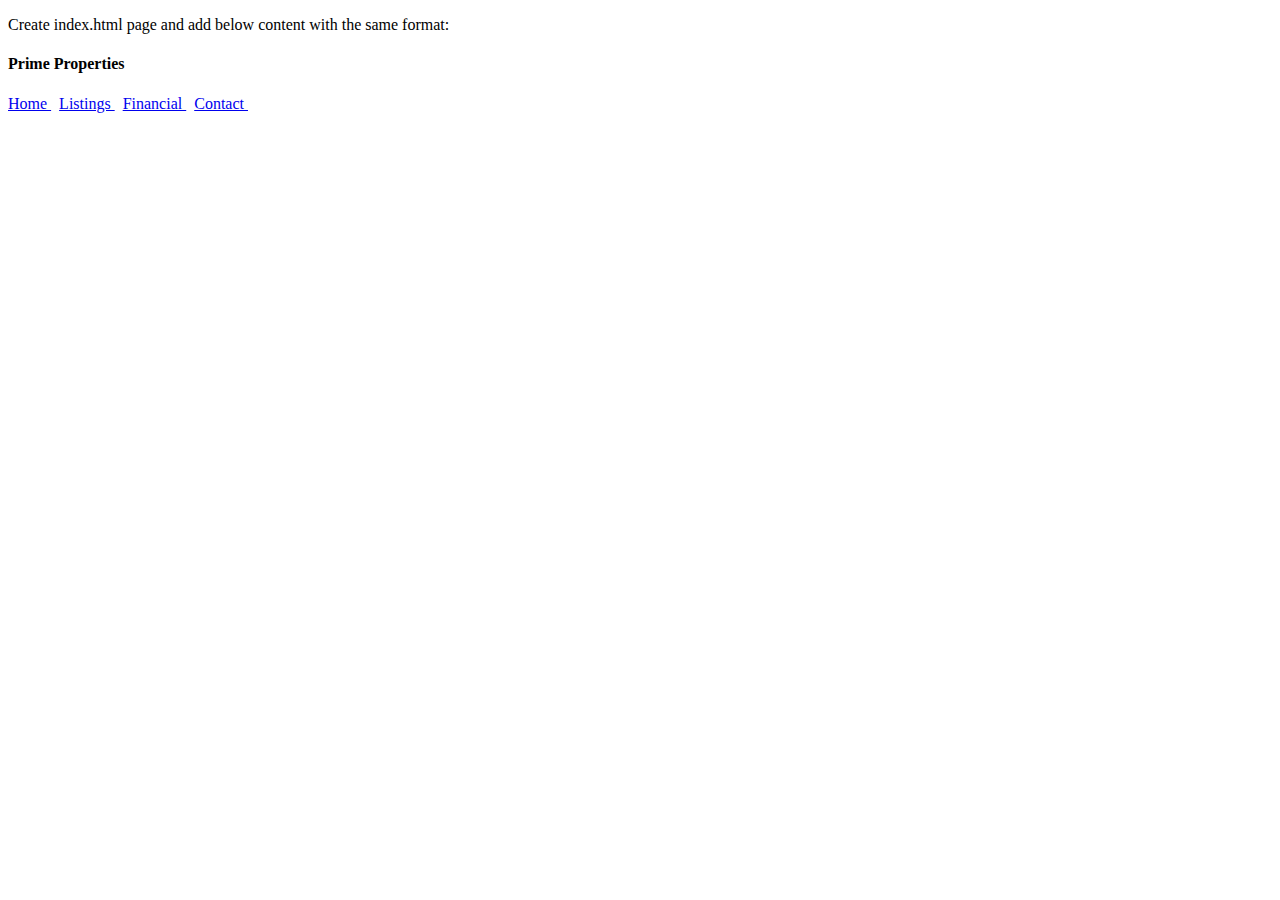
<file: index.html>
<!doctype html>
<html lang="en">
    <head>
        <meta charset = "utf-8">
        <title> Prime Properties</title>
    </head>
    <body>
        <p> Create index.html page and add below content with the same format:</p>
        <h4> Prime Properties </h4>
        <a href="#" target="_blank"> Home </a>&nbsp;
         <a href="#" target="_blank"> Listings </a>&nbsp;
          <a href="#" target="_blank"> Financial </a>&nbsp;
           <a href="#" target="_blank"> Contact </a>&nbsp;
    </body>
     </body>
     </html>
</file>
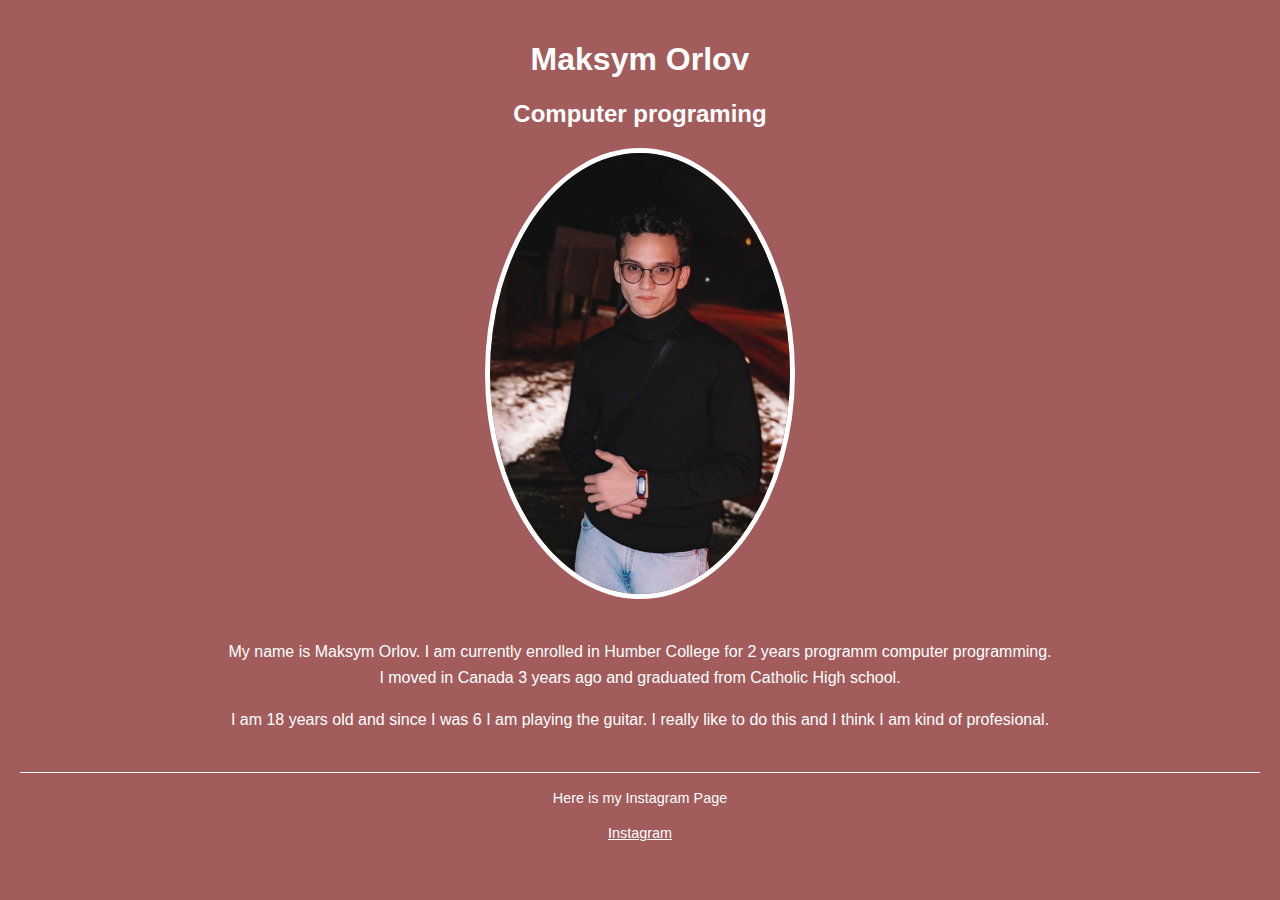
<file: docs/index.html>
<!DOCTYPE html>
<html lang="en">
  <head>
    <meta charset="UTF-8" />
    <meta name="viewport" content="width=device-width, initial-scale=1.0" />
    <title>Maksym</title>
    <link rel="stylesheet" href="style.css" />
    <style>
        body {
  background-color: #a25c5c;
  font-family: Arial, sans-serif;
  margin: 0;
  padding: 20px;
  color: white;
 text-align: center;
}
    </style>
  </head>
  <body>
    <!-- Headings -->
    <header>
      <h1>Maksym Orlov</h1>
      <h2>Computer programing</h2>
    </header>

    <main>
      <img src="image.png" alt="My image">
      <!-- Paragraphs -->
      <section>
        <p>
          My name is Maksym Orlov. I am currently enrolled in Humber College for
          2 years programm computer programming. <br />
          I moved in Canada 3 years ago and graduated from Catholic High school.
        </p>
        <p>
          I am 18 years old and since I was 6 I am playing the guitar. I really
          like to do this and I think I am kind of profesional.
        </p>
      </section>

      <footer>
        <p>Here is my Instagram Page</p>
        <a href="https://www.instagram.com/slivin13/" target="_blank"
          >Instagram</a
        >
      </footer>
    </main>
  </body>
</html>
</file>
<file: docs/style.css>
p {
  line-height: 1.6;
}

a {
  color: #2980b9;
  text-decoration: none;
}

img {
  width: 300px;
  object-fit: cover;
  border-radius: 50%;
  border: 5px solid #fff;
  margin-bottom: 20px;
}

footer {
  border-top: white solid 1px;
  margin-top: 40px;
  font-size: 0.9em;
}
a {
  color: white;
  text-decoration: underline;
}
</file>
